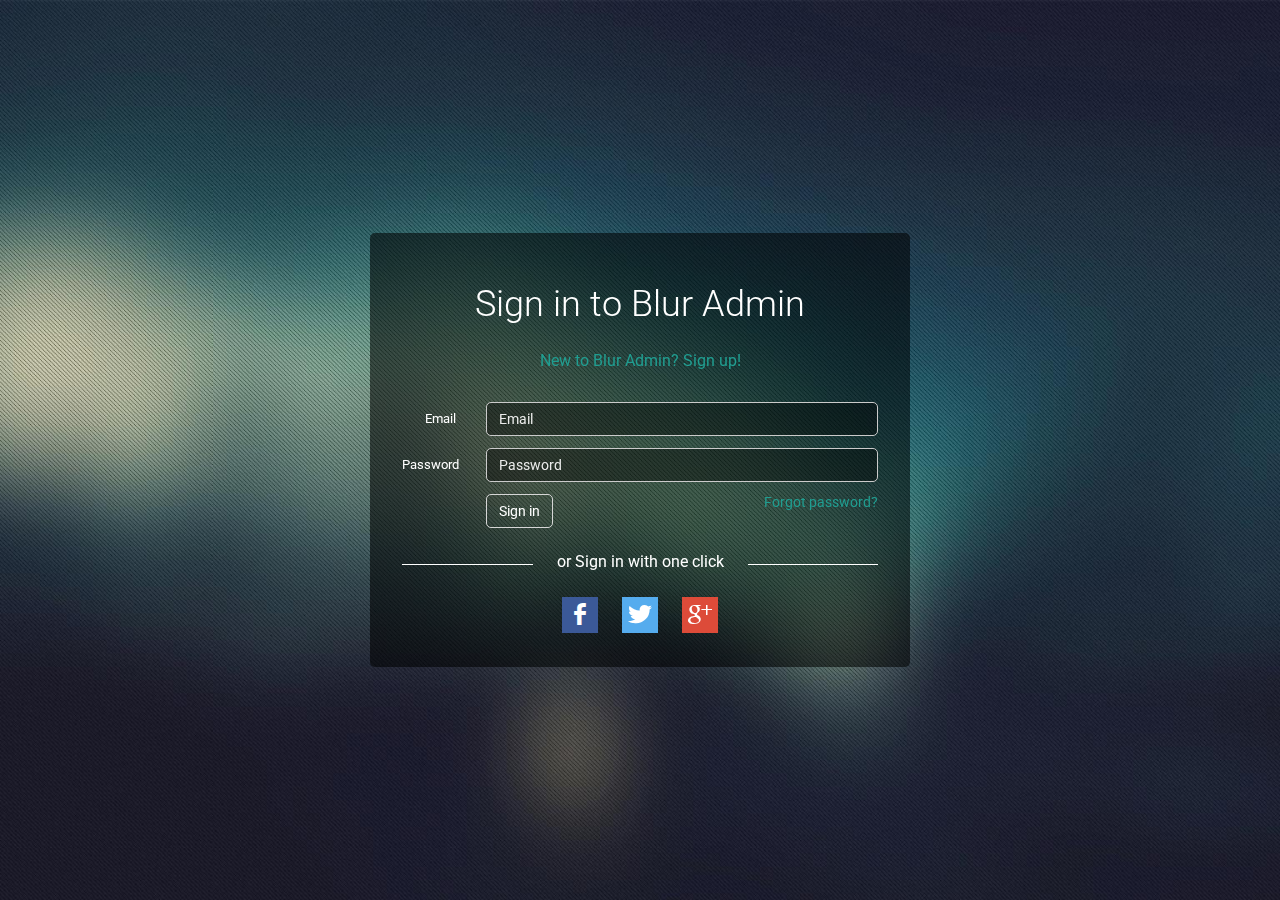
<file: auth.html>
<!DOCTYPE html>
<html lang="en">
<head>
  <meta charset="utf-8">
  <meta http-equiv="X-UA-Compatible" content="IE=edge">
  <meta name="viewport" content="width=device-width, initial-scale=1">
  <title>Blur Admin</title>

  <link href='https://fonts.googleapis.com/css?family=Roboto:400,100,100italic,300,300italic,400italic,500,500italic,700,700italic,900italic,900&subset=latin,greek,greek-ext,vietnamese,cyrillic-ext,latin-ext,cyrillic' rel='stylesheet' type='text/css'>

  <link rel="icon" type="image/png" sizes="16x16" href="assets/img/favicon-16x16.png">
  <link rel="icon" type="image/png" sizes="32x32" href="assets/img/favicon-32x32.png">
  <link rel="icon" type="image/png" sizes="96x96" href="assets/img/favicon-96x96.png">

  <link rel="stylesheet" href="styles/vendor-7b17f5647e.css">

  <link rel="stylesheet" href="styles/auth-dab2bcad40.css">
</head>
<body>
<main class="auth-main">
  <div class="auth-block">
    <h1>Sign in to Blur Admin</h1>
    <a href="reg.html" class="auth-link">New to Blur Admin? Sign up!</a>

    <form class="form-horizontal">
      <div class="form-group">
        <label for="inputEmail3" class="col-sm-2 control-label">Email</label>

        <div class="col-sm-10">
          <input type="email" class="form-control" id="inputEmail3" placeholder="Email">
        </div>
      </div>
      <div class="form-group">
        <label for="inputPassword3" class="col-sm-2 control-label">Password</label>

        <div class="col-sm-10">
          <input type="password" class="form-control" id="inputPassword3" placeholder="Password">
        </div>
      </div>
      <div class="form-group">
        <div class="col-sm-offset-2 col-sm-10">
          <button type="submit" class="btn btn-default btn-auth">Sign in</button>
          <a href class="forgot-pass">Forgot password?</a>
        </div>
      </div>
    </form>

    <div class="auth-sep"><span><span>or Sign in with one click</span></span></div>

    <div class="al-share-auth">
      <ul class="al-share clearfix">
        <li><i class="socicon socicon-facebook" title="Share on Facebook"></i></li>
        <li><i class="socicon socicon-twitter" title="Share on Twitter"></i></li>
        <li><i class="socicon socicon-google" title="Share on Google Plus"></i></li>
      </ul>
    </div>
  </div>
</main>
</body>
</html>
</file>
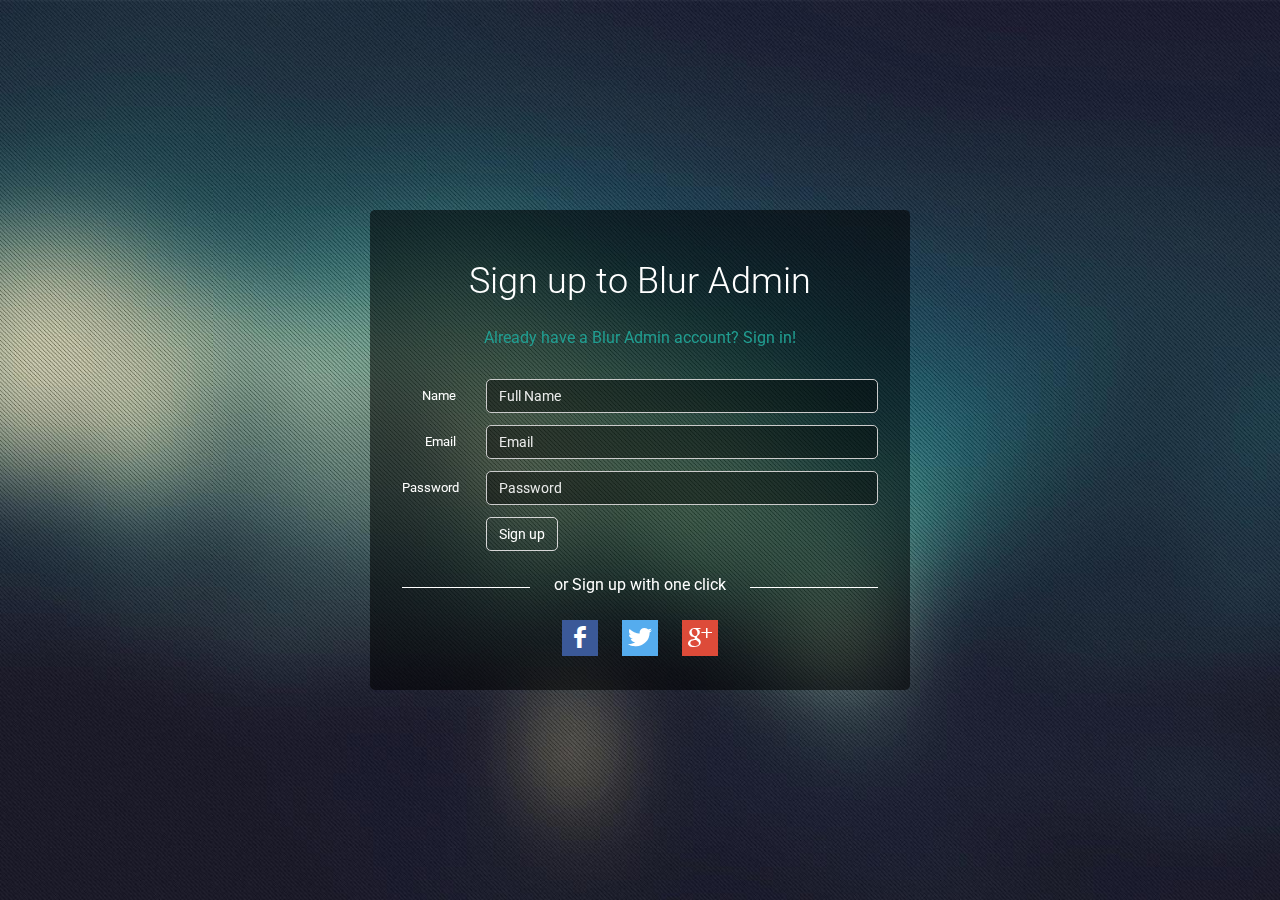
<file: reg.html>
<!DOCTYPE html>
<html lang="en">
<head>
  <meta charset="utf-8">
  <meta http-equiv="X-UA-Compatible" content="IE=edge">
  <meta name="viewport" content="width=device-width, initial-scale=1">
  <title>Blur Admin</title>

  <link href='https://fonts.googleapis.com/css?family=Roboto:400,100,100italic,300,300italic,400italic,500,500italic,700,700italic,900italic,900&subset=latin,greek,greek-ext,vietnamese,cyrillic-ext,latin-ext,cyrillic' rel='stylesheet' type='text/css'>

  <link rel="icon" type="image/png" sizes="16x16" href="assets/img/favicon-16x16.png">
  <link rel="icon" type="image/png" sizes="32x32" href="assets/img/favicon-32x32.png">
  <link rel="icon" type="image/png" sizes="96x96" href="assets/img/favicon-96x96.png">

  <link rel="stylesheet" href="styles/vendor-7b17f5647e.css">

  <link rel="stylesheet" href="styles/auth-dab2bcad40.css">
</head>
<body>
<main class="auth-main">
  <div class="auth-block">
    <h1>Sign up to Blur Admin</h1>
    <a href="auth.html" class="auth-link">Already have a Blur Admin account? Sign in!</a>

    <form class="form-horizontal">
      <div class="form-group">
        <label for="inputName3" class="col-sm-2 control-label">Name</label>

        <div class="col-sm-10">
          <input type="text" class="form-control" id="inputName3" placeholder="Full Name">
        </div>
      </div>
      <div class="form-group">
        <label for="inputEmail3" class="col-sm-2 control-label">Email</label>

        <div class="col-sm-10">
          <input type="email" class="form-control" id="inputEmail3" placeholder="Email">
        </div>
      </div>
      <div class="form-group">
        <label for="inputPassword3" class="col-sm-2 control-label">Password</label>

        <div class="col-sm-10">
          <input type="password" class="form-control" id="inputPassword3" placeholder="Password">
        </div>
      </div>
      <div class="form-group">
        <div class="col-sm-offset-2 col-sm-10">
          <button type="submit" class="btn btn-default btn-auth">Sign up</button>
        </div>
      </div>
    </form>

    <div class="auth-sep"><span><span>or Sign up with one click</span></span></div>

    <div class="al-share-auth">
      <ul class="al-share clearfix">
        <li><i class="socicon socicon-facebook" title="Share on Facebook"></i></li>
        <li><i class="socicon socicon-twitter" title="Share on Twitter"></i></li>
        <li><i class="socicon socicon-google" title="Share on Google Plus"></i></li>
      </ul>
    </div>
  </div>
</main>
</body>
</html>
</file>
<file: styles/auth-dab2bcad40.css>
.socicon,html{position:relative}.al-share li i:hover,.btn:hover{transform:scale(1.2)}@font-face{font-family:socicon;src:url(../assets/fonts/socicon.eot);src:url(../assets/fonts/socicon.eot?#iefix) format("embedded-opentype"),url(../assets/fonts/socicon.woff) format("woff"),url(../assets/fonts/socicon.woff2) format("woff2"),url(../assets/fonts/socicon.ttf) format("truetype"),url(../assets/fonts/socicon.svg#sociconregular) format("svg");font-weight:400;font-style:normal;text-transform:initial}.socicon{font-family:socicon!important;top:1px;display:inline-block;font-style:normal;font-weight:400;line-height:1;-webkit-font-smoothing:antialiased}.socicon:empty{width:1em}.socicon-twitter{background-color:#55acee}.socicon-twitter:before{content:"a"}.socicon-facebook{background-color:#3b5998}.socicon-facebook:before{content:"b"}.socicon-google{background-color:#dd4b39}.socicon-google:before{content:"c"}.socicon-linkedin{background-color:#0177B5}.socicon-linkedin:before{content:"j"}.socicon-github{background-color:#6b6b6b}.socicon-github:before{content:"Q"}.socicon-stackoverflow{background-color:#2F96E8}.socicon-stackoverflow:before{content:"("}.socicon-dribble{background-color:#F26798}.socicon-dribble:before{content:"D"}.socicon-behace{background-color:#0093FA}.socicon-behace:before{content:"H"}::-webkit-scrollbar{width:.5em;height:.5em}body.blur-theme::before,body.mobile.blur-theme .body-bg::before{content:'';height:100%;top:0;left:0;z-index:-1;width:100%;will-change:transform}::-webkit-scrollbar-thumb{background:#d9d9d9;cursor:pointer}::-webkit-scrollbar-track{background:rgba(0,0,0,0)}body{scrollbar-face-color:#d9d9d9;scrollbar-track-color:transparent;font:14px/16px Roboto,sans-serif;color:#666;background-color:#F0F3F4}body,html{min-height:100%;min-width:320px}body.blur-theme::before{position:fixed;background:url(../assets/img/blur-bg.jpg) center center no-repeat;background-size:cover}body.mobile{background:0 0}body.mobile .body-bg{display:block;position:fixed;top:0;left:0;bottom:0;right:0;background-attachment:inherit;background-color:#F0F3F4}body.mobile.blur-theme .body-bg::before{position:fixed;background:url(../assets/img/blur-bg.jpg) center center no-repeat;background-size:cover}@media screen and (-ms-high-contrast:active),(-ms-high-contrast:none){body,html{height:100%}html{overflow:hidden}body{overflow:auto}}a{transition:color .5s ease;outline:0!important}.body-bg{display:none}.al-header{display:block;height:49px;margin:0;background-repeat:repeat-x;position:relative;z-index:905;color:#444}.al-main{margin-left:180px;padding:66px 0 34px;min-height:500px}.al-footer{height:34px;padding:0 18px 0 180px;width:100%;position:absolute;display:block;bottom:0;font-size:13px;color:#666;transition:padding-left .5s ease}.al-share li i,.btn{transition:all .1s ease}.al-footer-main{float:left;margin-left:15px}.al-copy{float:left}.al-footer-right{float:right;margin-right:12px}.al-share,.al-share li{list-style:none;float:left}.al-footer-right i{margin:0 4px;color:#e85656;font-size:12px}.al-footer-right a{margin-left:4px;color:#666}.al-footer-right a:hover{color:#e85656}.al-share{margin:-6px 0 0 12px;padding:0}.al-share li{margin-left:16px}.al-share li i{cursor:pointer;color:#fff;padding:6px;box-sizing:content-box;font-size:16px}.al-share li i.fa-facebook-square{color:#3b5998}.al-share li i.fa-twitter-square{color:#55acee}.al-share li i.fa-google-plus-square{color:#dd4b39}.al-content{padding:8px 32px 8px 40px}@media screen and (max-width:500px){.al-content{padding:8px 20px}}.vis-hidden{visibility:hidden;position:absolute;top:-9999px;left:-9999px}.icon-down,.icon-up{width:5px;height:13px;display:block}.icon-up{background:url(../assets/img/arrow-green-up.svg) no-repeat}.icon-down{background:url(../assets/img/arrow-red-down.svg) no-repeat}.disable-text-selection{-webkit-touch-callout:none;-webkit-user-select:none;-moz-user-select:none;-ms-user-select:none;user-select:none}.align-right{text-align:right}.amcharts-chart-div>a{font-size:6px!important}.content-panel{padding-left:22px;padding-top:26px}@media (max-width:590px){.al-footer-right{float:none;margin-bottom:19px;margin-right:0}.al-footer{height:76px;text-align:center}.al-main{padding-bottom:76px}.al-footer-main{float:none;display:inline-block}}.full-invisible,.full-invisible *{visibility:hidden!important}.irs-grid-text{color:#666}.btn.active.focus,.btn.active:focus,.btn.focus,.btn:active.focus,.btn:active:focus,.btn:focus{outline:0}.btn{border-radius:5px}button.progress-button.btn.btn-danger,button.progress-button.btn.btn-default,button.progress-button.btn.btn-info,button.progress-button.btn.btn-primary,button.progress-button.btn.btn-success,button.progress-button.btn.btn-warning{border-radius:0}.btn-group :hover,.btn-toolbar :hover,button.btn.btn-danger.disabled.active:hover,button.btn.btn-danger.disabled.focus:hover,button.btn.btn-danger.disabled:active:hover,button.btn.btn-danger.disabled:focus:hover,button.btn.btn-danger.disabled:hover,button.btn.btn-danger.disabled:hover:hover,button.btn.btn-danger[disabled].active:hover,button.btn.btn-danger[disabled].focus:hover,button.btn.btn-danger[disabled]:active:hover,button.btn.btn-danger[disabled]:focus:hover,button.btn.btn-danger[disabled]:hover,button.btn.btn-danger[disabled]:hover:hover,button.btn.btn-default.disabled.active:hover,button.btn.btn-default.disabled.focus:hover,button.btn.btn-default.disabled:active:hover,button.btn.btn-default.disabled:focus:hover,button.btn.btn-default.disabled:hover,button.btn.btn-default.disabled:hover:hover,button.btn.btn-default[disabled].active:hover,button.btn.btn-default[disabled].focus:hover,button.btn.btn-default[disabled]:active:hover,button.btn.btn-default[disabled]:focus:hover,button.btn.btn-default[disabled]:hover,button.btn.btn-default[disabled]:hover:hover,button.btn.btn-info.disabled.active:hover,button.btn.btn-info.disabled.focus:hover,button.btn.btn-info.disabled:active:hover,button.btn.btn-info.disabled:focus:hover,button.btn.btn-info.disabled:hover,button.btn.btn-info.disabled:hover:hover,button.btn.btn-info[disabled].active:hover,button.btn.btn-info[disabled].focus:hover,button.btn.btn-info[disabled]:active:hover,button.btn.btn-info[disabled]:focus:hover,button.btn.btn-info[disabled]:hover,button.btn.btn-info[disabled]:hover:hover,button.btn.btn-inverse.disabled.active:hover,button.btn.btn-inverse.disabled.focus:hover,button.btn.btn-inverse.disabled:active:hover,button.btn.btn-inverse.disabled:focus:hover,button.btn.btn-inverse.disabled:hover,button.btn.btn-inverse.disabled:hover:hover,button.btn.btn-inverse[disabled].active:hover,button.btn.btn-inverse[disabled].focus:hover,button.btn.btn-inverse[disabled]:active:hover,button.btn.btn-inverse[disabled]:focus:hover,button.btn.btn-inverse[disabled]:hover,button.btn.btn-inverse[disabled]:hover:hover,button.btn.btn-primary.disabled.active:hover,button.btn.btn-primary.disabled.focus:hover,button.btn.btn-primary.disabled:active:hover,button.btn.btn-primary.disabled:focus:hover,button.btn.btn-primary.disabled:hover,button.btn.btn-primary.disabled:hover:hover,button.btn.btn-primary[disabled].active:hover,button.btn.btn-primary[disabled].focus:hover,button.btn.btn-primary[disabled]:active:hover,button.btn.btn-primary[disabled]:focus:hover,button.btn.btn-primary[disabled]:hover,button.btn.btn-primary[disabled]:hover:hover,button.btn.btn-success.disabled.active:hover,button.btn.btn-success.disabled.focus:hover,button.btn.btn-success.disabled:active:hover,button.btn.btn-success.disabled:focus:hover,button.btn.btn-success.disabled:hover,button.btn.btn-success.disabled:hover:hover,button.btn.btn-success[disabled].active:hover,button.btn.btn-success[disabled].focus:hover,button.btn.btn-success[disabled]:active:hover,button.btn.btn-success[disabled]:focus:hover,button.btn.btn-success[disabled]:hover,button.btn.btn-success[disabled]:hover:hover,button.btn.btn-warning.disabled.active:hover,button.btn.btn-warning.disabled.focus:hover,button.btn.btn-warning.disabled:active:hover,button.btn.btn-warning.disabled:focus:hover,button.btn.btn-warning.disabled:hover,button.btn.btn-warning.disabled:hover:hover,button.btn.btn-warning[disabled].active:hover,button.btn.btn-warning[disabled].focus:hover,button.btn.btn-warning[disabled]:active:hover,button.btn.btn-warning[disabled]:focus:hover,button.btn.btn-warning[disabled]:hover,button.btn.btn-warning[disabled]:hover:hover,button.progress-button:hover,fieldset[disabled] button.btn.btn-danger.active:hover,fieldset[disabled] button.btn.btn-danger.focus:hover,fieldset[disabled] button.btn.btn-danger:active:hover,fieldset[disabled] button.btn.btn-danger:focus:hover,fieldset[disabled] button.btn.btn-danger:hover,fieldset[disabled] button.btn.btn-danger:hover:hover,fieldset[disabled] button.btn.btn-default.active:hover,fieldset[disabled] button.btn.btn-default.focus:hover,fieldset[disabled] button.btn.btn-default:active:hover,fieldset[disabled] button.btn.btn-default:focus:hover,fieldset[disabled] button.btn.btn-default:hover,fieldset[disabled] button.btn.btn-default:hover:hover,fieldset[disabled] button.btn.btn-info.active:hover,fieldset[disabled] button.btn.btn-info.focus:hover,fieldset[disabled] button.btn.btn-info:active:hover,fieldset[disabled] button.btn.btn-info:focus:hover,fieldset[disabled] button.btn.btn-info:hover,fieldset[disabled] button.btn.btn-info:hover:hover,fieldset[disabled] button.btn.btn-inverse.active:hover,fieldset[disabled] button.btn.btn-inverse.focus:hover,fieldset[disabled] button.btn.btn-inverse:active:hover,fieldset[disabled] button.btn.btn-inverse:focus:hover,fieldset[disabled] button.btn.btn-inverse:hover,fieldset[disabled] button.btn.btn-inverse:hover:hover,fieldset[disabled] button.btn.btn-primary.active:hover,fieldset[disabled] button.btn.btn-primary.focus:hover,fieldset[disabled] button.btn.btn-primary:active:hover,fieldset[disabled] button.btn.btn-primary:focus:hover,fieldset[disabled] button.btn.btn-primary:hover,fieldset[disabled] button.btn.btn-primary:hover:hover,fieldset[disabled] button.btn.btn-success.active:hover,fieldset[disabled] button.btn.btn-success.focus:hover,fieldset[disabled] button.btn.btn-success:active:hover,fieldset[disabled] button.btn.btn-success:focus:hover,fieldset[disabled] button.btn.btn-success:hover,fieldset[disabled] button.btn.btn-success:hover:hover,fieldset[disabled] button.btn.btn-warning.active:hover,fieldset[disabled] button.btn.btn-warning.focus:hover,fieldset[disabled] button.btn.btn-warning:active:hover,fieldset[disabled] button.btn.btn-warning:focus:hover,fieldset[disabled] button.btn.btn-warning:hover,fieldset[disabled] button.btn.btn-warning:hover:hover{transform:none}.open>.btn.dropdown-toggle.btn.btn-primary{background:#1b867b;border-color:#1b867b}.open>.btn.dropdown-toggle.btn-success{background:#7a9d00;border-color:#7a9d00}.open>.btn.dropdown-toggle.btn-info{background:#2692b2;border-color:#2692b2}.open>.btn.dropdown-toggle.btn-warning{background:#be9c18;border-color:#be9c18}.open>.btn.dropdown-toggle.btn-danger{background:#c54949;border-color:#c54949}button.btn.btn-primary{background:#209e91;border-color:#209e91}button.btn.btn-primary.disabled,button.btn.btn-primary.disabled.active,button.btn.btn-primary.disabled.focus,button.btn.btn-primary.disabled:active,button.btn.btn-primary.disabled:focus,button.btn.btn-primary.disabled:hover,button.btn.btn-primary[disabled],button.btn.btn-primary[disabled].active,button.btn.btn-primary[disabled].focus,button.btn.btn-primary[disabled]:active,button.btn.btn-primary[disabled]:focus,button.btn.btn-primary[disabled]:hover,fieldset[disabled] button.btn.btn-primary,fieldset[disabled] button.btn.btn-primary.active,fieldset[disabled] button.btn.btn-primary.focus,fieldset[disabled] button.btn.btn-primary:active,fieldset[disabled] button.btn.btn-primary:focus,fieldset[disabled] button.btn.btn-primary:hover{background:#209e91;border-color:#2caa9d}button.btn.btn-primary.active,button.btn.btn-primary.focus,button.btn.btn-primary:active,button.btn.btn-primary:focus,button.btn.btn-primary:hover{background:#209e91;border-color:#088679}button.btn.btn-primary:active,button.btn.btn-primary:target{background-color:#1b867b}button.btn.btn-default{border-width:1px;color:#666;background:0 0;border-color:#d6d6d6}button.btn.btn-default.disabled,button.btn.btn-default.disabled.active,button.btn.btn-default.disabled.focus,button.btn.btn-default.disabled:active,button.btn.btn-default.disabled:focus,button.btn.btn-default.disabled:hover,button.btn.btn-default[disabled],button.btn.btn-default[disabled].active,button.btn.btn-default[disabled].focus,button.btn.btn-default[disabled]:active,button.btn.btn-default[disabled]:focus,button.btn.btn-default[disabled]:hover,fieldset[disabled] button.btn.btn-default,fieldset[disabled] button.btn.btn-default.active,fieldset[disabled] button.btn.btn-default.focus,fieldset[disabled] button.btn.btn-default:active,fieldset[disabled] button.btn.btn-default:focus,fieldset[disabled] button.btn.btn-default:hover{background:0 0;border-color:#e2e2e2}button.btn.btn-default.active,button.btn.btn-default.focus,button.btn.btn-default:active,button.btn.btn-default:focus,button.btn.btn-default:hover{background:0 0;border-color:#bebebe}button.btn.btn-default:active,button.btn.btn-default:target{background-color:rgba(0,0,0,.2);color:#666}button.btn.btn-success{background:#90b900;border-color:#90b900}button.btn.btn-success.disabled,button.btn.btn-success.disabled.active,button.btn.btn-success.disabled.focus,button.btn.btn-success.disabled:active,button.btn.btn-success.disabled:focus,button.btn.btn-success.disabled:hover,button.btn.btn-success[disabled],button.btn.btn-success[disabled].active,button.btn.btn-success[disabled].focus,button.btn.btn-success[disabled]:active,button.btn.btn-success[disabled]:focus,button.btn.btn-success[disabled]:hover,fieldset[disabled] button.btn.btn-success,fieldset[disabled] button.btn.btn-success.active,fieldset[disabled] button.btn.btn-success.focus,fieldset[disabled] button.btn.btn-success:active,fieldset[disabled] button.btn.btn-success:focus,fieldset[disabled] button.btn.btn-success:hover{background:#90b900;border-color:#9cc50c}button.btn.btn-success.active,button.btn.btn-success.focus,button.btn.btn-success:active,button.btn.btn-success:focus,button.btn.btn-success:hover{background:#90b900;border-color:#78a100}button.btn.btn-success:active,button.btn.btn-success:target{background-color:#7a9d00}button.btn.btn-info{background:#2dacd1;border-color:#2dacd1}button.btn.btn-info.disabled,button.btn.btn-info.disabled.active,button.btn.btn-info.disabled.focus,button.btn.btn-info.disabled:active,button.btn.btn-info.disabled:focus,button.btn.btn-info.disabled:hover,button.btn.btn-info[disabled],button.btn.btn-info[disabled].active,button.btn.btn-info[disabled].focus,button.btn.btn-info[disabled]:active,button.btn.btn-info[disabled]:focus,button.btn.btn-info[disabled]:hover,fieldset[disabled] button.btn.btn-info,fieldset[disabled] button.btn.btn-info.active,fieldset[disabled] button.btn.btn-info.focus,fieldset[disabled] button.btn.btn-info:active,fieldset[disabled] button.btn.btn-info:focus,fieldset[disabled] button.btn.btn-info:hover{background:#2dacd1;border-color:#39b8dd}button.btn.btn-info.active,button.btn.btn-info.focus,button.btn.btn-info:active,button.btn.btn-info:focus,button.btn.btn-info:hover{background:#2dacd1;border-color:#1594b9}button.btn.btn-info:active,button.btn.btn-info:target{background-color:#2692b2}button.btn.btn-warning{background:#dfb81c;border-color:#dfb81c}button.btn.btn-warning.disabled,button.btn.btn-warning.disabled.active,button.btn.btn-warning.disabled.focus,button.btn.btn-warning.disabled:active,button.btn.btn-warning.disabled:focus,button.btn.btn-warning.disabled:hover,button.btn.btn-warning[disabled],button.btn.btn-warning[disabled].active,button.btn.btn-warning[disabled].focus,button.btn.btn-warning[disabled]:active,button.btn.btn-warning[disabled]:focus,button.btn.btn-warning[disabled]:hover,fieldset[disabled] button.btn.btn-warning,fieldset[disabled] button.btn.btn-warning.active,fieldset[disabled] button.btn.btn-warning.focus,fieldset[disabled] button.btn.btn-warning:active,fieldset[disabled] button.btn.btn-warning:focus,fieldset[disabled] button.btn.btn-warning:hover{background:#dfb81c;border-color:#ebc428}button.btn.btn-warning.active,button.btn.btn-warning.focus,button.btn.btn-warning:active,button.btn.btn-warning:focus,button.btn.btn-warning:hover{background:#dfb81c;border-color:#c7a004}button.btn.btn-warning:active,button.btn.btn-warning:target{background-color:#be9c18}button.btn.btn-danger{background:#e85656;border-color:#e85656}button.btn.btn-danger.disabled,button.btn.btn-danger.disabled.active,button.btn.btn-danger.disabled.focus,button.btn.btn-danger.disabled:active,button.btn.btn-danger.disabled:focus,button.btn.btn-danger.disabled:hover,button.btn.btn-danger[disabled],button.btn.btn-danger[disabled].active,button.btn.btn-danger[disabled].focus,button.btn.btn-danger[disabled]:active,button.btn.btn-danger[disabled]:focus,button.btn.btn-danger[disabled]:hover,fieldset[disabled] button.btn.btn-danger,fieldset[disabled] button.btn.btn-danger.active,fieldset[disabled] button.btn.btn-danger.focus,fieldset[disabled] button.btn.btn-danger:active,fieldset[disabled] button.btn.btn-danger:focus,fieldset[disabled] button.btn.btn-danger:hover{background:#e85656;border-color:#f46262}button.btn.btn-danger.active,button.btn.btn-danger.focus,button.btn.btn-danger:active,button.btn.btn-danger:focus,button.btn.btn-danger:hover{background:#e85656;border-color:#d03e3e}button.btn.btn-danger:active,button.btn.btn-danger:target{background-color:#c54949}button.btn.btn-inverse{background:#949494;border-color:#949494;color:#fff}button.btn.btn-inverse.disabled,button.btn.btn-inverse.disabled.active,button.btn.btn-inverse.disabled.focus,button.btn.btn-inverse.disabled:active,button.btn.btn-inverse.disabled:focus,button.btn.btn-inverse.disabled:hover,button.btn.btn-inverse[disabled],button.btn.btn-inverse[disabled].active,button.btn.btn-inverse[disabled].focus,button.btn.btn-inverse[disabled]:active,button.btn.btn-inverse[disabled]:focus,button.btn.btn-inverse[disabled]:hover,fieldset[disabled] button.btn.btn-inverse,fieldset[disabled] button.btn.btn-inverse.active,fieldset[disabled] button.btn.btn-inverse.focus,fieldset[disabled] button.btn.btn-inverse:active,fieldset[disabled] button.btn.btn-inverse:focus,fieldset[disabled] button.btn.btn-inverse:hover{background:#949494;border-color:#a0a0a0}button.btn.btn-inverse.active,button.btn.btn-inverse.focus,button.btn.btn-inverse:active,button.btn.btn-inverse:focus,button.btn.btn-inverse:hover{background:#949494;border-color:#7c7c7c}button.btn.btn-inverse:active,button.btn.btn-inverse:hover,button.btn.btn-inverse:target{background-color:#949494;color:#fff}.btn-with-icon i{margin-right:10px}.btn-group button.btn.btn-primary{border-color:#149285}.btn-group button.btn.btn-primary:hover{border-color:#088679}.btn-group button.btn.btn-danger{border-color:#dc4a4a}.btn-group button.btn.btn-danger:hover{border-color:#d03e3e}.btn-group button.btn.btn-info{border-color:#21a0c5}.btn-group button.btn.btn-info:hover{border-color:#1594b9}.btn-group button.btn.btn-success{border-color:#84ad00}.btn-group button.btn.btn-success:hover{border-color:#78a100}.btn-group button.btn.btn-warning{border-color:#d3ac10}.btn-group button.btn.btn-warning:hover{border-color:#c7a004}.btn-group .dropdown-menu{margin-top:0}.btn-toolbar{display:inline-block}.btn .caret{margin-left:2px}button.progress-button .progress{margin-bottom:0;border-radius:0}button.progress-button.progress-button-style-shrink.btn.disabled.progress-button-dir-horizontal:hover{transform:scaleY(.3)}button.progress-button.progress-button-style-shrink.btn.disabled.progress-button-dir-vertical:hover{transform:scaleX(.1)}button.progress-button.btn.btn-primary .content:after,button.progress-button.btn.btn-primary .content:before{color:#000}button.progress-button.btn.btn-primary.progress-button-style-move-up .content,button.progress-button.btn.btn-primary.progress-button-style-slide-down .content{background-color:#17746a}button.progress-button.btn.btn-primary.progress-button-style-lateral-lines .progress-inner{border-color:#17746a;background:0 0}button.progress-button.btn.btn-primary .progress{background-color:#17746a;box-shadow:0 1px 0 #17746a}button.progress-button.btn.btn-primary .progress-inner{background-color:#0f4943}button.progress-button.btn.btn-primary.progress-button-perspective{background:0 0}button.progress-button.btn.btn-primary.progress-button-perspective .content{background-color:#209e91}button.progress-button.btn.btn-default .content:after,button.progress-button.btn.btn-default .content:before{color:#999}button.progress-button.btn.btn-default.progress-button-style-move-up .content,button.progress-button.btn.btn-default.progress-button-style-slide-down .content{background-color:#e6e6e6}button.progress-button.btn.btn-default.progress-button-style-lateral-lines .progress-inner{border-color:#e6e6e6;background:0 0}button.progress-button.btn.btn-default .progress{background-color:#e6e6e6;box-shadow:0 1px 0 #e6e6e6}button.progress-button.btn.btn-default .progress-inner{background-color:#ccc}button.progress-button.btn.btn-default.progress-button-perspective{background:0 0}button.progress-button.btn.btn-default.progress-button-perspective .content{background-color:#fff}button.progress-button.btn.btn-success .content:after,button.progress-button.btn.btn-success .content:before{color:#000}button.progress-button.btn.btn-success.progress-button-style-move-up .content,button.progress-button.btn.btn-success.progress-button-style-slide-down .content{background-color:#688600}button.progress-button.btn.btn-success.progress-button-style-lateral-lines .progress-inner{border-color:#688600;background:0 0}button.progress-button.btn.btn-success .progress{background-color:#688600;box-shadow:0 1px 0 #688600}button.progress-button.btn.btn-success .progress-inner{background-color:#415300}button.progress-button.btn.btn-success.progress-button-perspective{background:0 0}button.progress-button.btn.btn-success.progress-button-perspective .content{background-color:#90b900}button.progress-button.btn.btn-info .content:after,button.progress-button.btn.btn-info .content:before{color:#092229}button.progress-button.btn.btn-info.progress-button-style-move-up .content,button.progress-button.btn.btn-info.progress-button-style-slide-down .content{background-color:#2489a7}button.progress-button.btn.btn-info.progress-button-style-lateral-lines .progress-inner{border-color:#2489a7;background:0 0}button.progress-button.btn.btn-info .progress{background-color:#2489a7;box-shadow:0 1px 0 #2489a7}button.progress-button.btn.btn-info .progress-inner{background-color:#1b677d}button.progress-button.btn.btn-info.progress-button-perspective{background:0 0}button.progress-button.btn.btn-info.progress-button-perspective .content{background-color:#2dacd1}button.progress-button.btn.btn-warning .content:after,button.progress-button.btn.btn-warning .content:before{color:#2a2205}button.progress-button.btn.btn-warning.progress-button-style-move-up .content,button.progress-button.btn.btn-warning.progress-button-style-slide-down .content{background-color:#b29316}button.progress-button.btn.btn-warning.progress-button-style-lateral-lines .progress-inner{border-color:#b29316;background:0 0}button.progress-button.btn.btn-warning .progress{background-color:#b29316;box-shadow:0 1px 0 #b29316}button.progress-button.btn.btn-warning .progress-inner{background-color:#846d11}button.progress-button.btn.btn-warning.progress-button-perspective{background:0 0}button.progress-button.btn.btn-warning.progress-button-perspective .content{background-color:#dfb81c}button.progress-button.btn.btn-danger .content:after,button.progress-button.btn.btn-danger .content:before{color:#640e0e}button.progress-button.btn.btn-danger.progress-button-style-move-up .content,button.progress-button.btn.btn-danger.progress-button-style-slide-down .content{background-color:#e22929}button.progress-button.btn.btn-danger.progress-button-style-lateral-lines .progress-inner{border-color:#e22929;background:0 0}button.progress-button.btn.btn-danger .progress{background-color:#e22929;box-shadow:0 1px 0 #e22929}button.progress-button.btn.btn-danger .progress-inner{background-color:#be1a1a}button.progress-button.btn.btn-danger.progress-button-perspective{background:0 0}button.progress-button.btn.btn-danger.progress-button-perspective .content{background-color:#e85656}.btn-raised{box-shadow:0 2px 5px 0 rgba(0,0,0,.35)}.btn-mm{padding:5px 11px;font-size:13px}.btn-xm{padding:8px 14px;font-size:16px}.dropdown button.btn.btn-default.dropdown-toggle{color:#666;border:1px solid #d6d6d6;background-color:transparent}.dropdown button.btn.btn-default.dropdown-toggle:active,.dropdown button.btn.btn-default.dropdown-toggle:focus{background-color:#fff}.bootstrap-select .dropdown-toggle:focus{outline:0!important}.bootstrap-switch .bootstrap-switch-container:focus,.bootstrap-switch:focus{outline:0}.bootstrap-select button.btn-default:focus{color:#fff}.bootstrap-select .btn{transition:none}.label{border-radius:0}.label-primary{background:#209e91}.label-info{background:#63bbb2}.label-success{background:#90b900}.label-warning{background:#dfb81c}.label-danger{background:#e85656}.form-horizontal label{line-height:34px;margin-bottom:0;padding-top:0!important}.form-group label{margin-bottom:5px;color:#666;font-weight:400;font-size:13px}.form-control{border:1px solid #cbcbcb;background-color:#fff;box-shadow:none}.form-control::-webkit-input-placeholder{color:#666;opacity:.7}.form-control:-moz-placeholder{color:#666;opacity:.7}.form-control::-moz-placeholder{color:#666;opacity:.7}.form-control:-ms-input-placeholder{color:#666;opacity:.7}.form-control:focus{box-shadow:none;border-color:#4db1a7;background:#fff}select.form-control{padding-left:8px}textarea.form-control{height:96px}.form-inline .form-group input{width:100%}.form-inline .form-group label{margin-right:12px}.form-inline button[type=submit]{margin-left:12px}.form-inline label.custom-checkbox>span,.form-inline label.custom-radio>span{display:block;margin-top:-13px;margin-right:10px}.switcher-container{margin-right:10px;font-weight:400}.switcher-container input{display:none}.switcher-container .switcher{position:relative;display:inline-block;width:84px;overflow:hidden;border-radius:6px;box-sizing:border-box;-webkit-transform:translateZ(0)}.switcher-container .switcher.primary{border:1px solid #209e91}.switcher-container .switcher.primary .handle.handle-on{background-color:#209e91}.switcher-container .switcher.success{border:1px solid #90b900}.switcher-container .switcher.success .handle.handle-on{background-color:#90b900}.switcher-container .switcher.warning{border:1px solid #dfb81c}.switcher-container .switcher.warning .handle.handle-on{background-color:#dfb81c}.switcher-container .switcher.danger{border:1px solid #e85656}.switcher-container .switcher.danger .handle.handle-on{background-color:#e85656}.switcher-container .switcher.info{border:1px solid #63bbb2}.switcher-container .switcher.info .handle.handle-on{background-color:#63bbb2}.switcher-container .switcher input{display:none}.switcher-container .switcher .handle-container{position:relative;width:126px;cursor:pointer;transform:translate3d(-42px,0,0);transition:transform .2s linear}.switcher-container .switcher .handle-container .handle{width:42px;float:left;line-height:28px;height:28px;font-size:12px;text-align:center;color:#fff}.switcher-container .switcher .handle-container .handle.handle-off{background:#d6d6d6;color:#000}.switcher-container input:checked+.switcher{border:1px solid #d6d6d6}.switcher-container input:checked+.switcher .handle-container{transform:translate3d(0,0,0)}.switch-container{display:inline-block}.switch-container.primary .bootstrap-switch.bootstrap-switch-on{border-color:#209e91}.switch-container.success .bootstrap-switch.bootstrap-switch-on{border-color:#90b900}.switch-container.warning .bootstrap-switch.bootstrap-switch-on{border-color:#dfb81c}.switch-container.danger .bootstrap-switch.bootstrap-switch-on{border-color:#e85656}.switch-container.info .bootstrap-switch.bootstrap-switch-on{border-color:#63bbb2}.bootstrap-switch{border-radius:5px;border:1px solid #fff;transition:border-color ease-in-out .7s,box-shadow ease-in-out .7s}.bootstrap-switch.bootstrap-switch-focused.bootstrap-switch-off,.bootstrap-switch.bootstrap-switch-off{border-color:#d6d6d6}.bootstrap-switch .bootstrap-switch-container,.bootstrap-switch .bootstrap-switch-handle-off,.bootstrap-switch .bootstrap-switch-handle-on,.input-group>span{border-radius:0}.bootstrap-switch.bootstrap-switch-focused{box-shadow:none}.bootstrap-switch .bootstrap-switch-handle-on.bootstrap-switch-default{background:#fff}.bootstrap-switch .bootstrap-switch-handle-on.bootstrap-switch-success{background:#90b900}.bootstrap-switch .bootstrap-switch-handle-on.bootstrap-switch-primary{background:#209e91}.bootstrap-switch .bootstrap-switch-handle-on.bootstrap-switch-warning{background:#dfb81c}.bootstrap-switch .bootstrap-switch-handle-on.bootstrap-switch-danger{background:#e85656}.bootstrap-switch .bootstrap-switch-handle-on.bootstrap-switch-info{background:#63bbb2}.bootstrap-switch .bootstrap-switch-label{background:0 0}.bootstrap-switch.bootstrap-switch-animate .bootstrap-switch-container{transition:margin-left .2s}.switches{margin-left:-12px;margin-bottom:-12px}.switches .switch-container{float:left;margin-left:12px;margin-bottom:12px}.input-group{width:100%;margin-bottom:15px}label.custom-checkbox,label.custom-radio{padding-right:0;padding-left:0;margin-bottom:0}label.custom-checkbox>input,label.custom-radio>input{height:0;z-index:-100!important;opacity:0;position:absolute}label.custom-checkbox>input:checked+span:before,label.custom-radio>input:checked+span:before{content:"\f00c";font-weight:300}label.custom-checkbox>input:disabled+span,label.custom-radio>input:disabled+span{color:#ddd;cursor:not-allowed}label.custom-checkbox>input:disabled+span:before,label.custom-radio>input:disabled+span:before{border-color:#ddd!important;cursor:not-allowed}label.custom-checkbox>span,label.custom-radio>span{position:relative;display:inline-block;margin:0;line-height:16px;font-weight:300;cursor:pointer;padding-left:22px;width:100%}label.custom-checkbox>span:before,label.custom-radio>span:before{cursor:pointer;font-family:fontAwesome;font-weight:300;font-size:12px;color:#666;content:"\a0";background-color:transparent;border:1px solid #d6d6d6;border-radius:0;display:inline-block;text-align:center;height:16px;line-height:14px;min-width:16px;margin-right:6px;position:relative;top:0;margin-left:-22px;float:left}.auth-main,body,html{height:100%}label.custom-checkbox>span:hover:before,label.custom-radio>span:hover:before{border-color:#4db1a7}.nowrap{white-space:nowrap}.cut-with-dots{overflow:hidden;text-overflow:ellipsis;display:block}label.custom-radio>input:checked+span:before{content:"\f111"}label.custom-radio>span:before{border-radius:16px;font-size:9px}label.custom-input-primary>span:before{color:#209e91}label.custom-input-primary>span:hover:before{border-color:#209e91}label.custom-input-success>span:before{color:#90b900}label.custom-input-success>span:hover:before{border-color:#90b900}label.custom-input-warning>span:before{color:#dfb81c}label.custom-input-warning>span:hover:before{border-color:#dfb81c}label.custom-input-danger>span:before{color:#e85656}label.custom-input-danger>span:hover:before{border-color:#e85656}.form-horizontal .checkbox,.form-horizontal .checkbox-inline,.form-horizontal .radio,.form-horizontal .radio-inline{padding-top:0}.input-demo{line-height:25px}.has-success .control-label{color:#666}.has-success .form-control-feedback,.has-success label.custom-checkbox,.has-success label.custom-checkbox>span:before,.has-success label.custom-radio,.has-success label.custom-radio>span:before{color:#a6c733}.has-success .form-control{border:1px solid #a6c733}.has-success .form-control:focus{box-shadow:none;border-color:#90b900}.has-success label.custom-checkbox>span:hover:before,.has-success label.custom-radio>span:hover:before{border-color:#a6c733}.has-success .input-group-addon{background-color:#a6c733;color:#fff}.has-warning .control-label{color:#666}.has-warning .form-control-feedback,.has-warning label.custom-checkbox,.has-warning label.custom-checkbox>span:before,.has-warning label.custom-radio,.has-warning label.custom-radio>span:before{color:#e5c649}.has-warning .form-control{border:1px solid #e5c649}.has-warning .form-control:focus{box-shadow:none;border-color:#dfb81c}.has-warning label.custom-checkbox>span:hover:before,.has-warning label.custom-radio>span:hover:before{border-color:#e5c649}.has-warning .input-group-addon{background-color:#e5c649;color:#fff}.has-error .control-label{color:#666}.has-error .form-control-feedback,.has-error label.custom-checkbox,.has-error label.custom-checkbox>span:before,.has-error label.custom-radio,.has-error label.custom-radio>span:before{color:#ed7878}.has-error .form-control{border:1px solid #ed7878}.has-error .form-control:focus{box-shadow:none;border-color:#e85656}.has-error label.custom-checkbox>span:hover:before,.has-error label.custom-radio>span:hover:before{border-color:#ed7878}.has-error .input-group-addon{background-color:#ed7878;color:#fff}.has-feedback label~.form-control-feedback{top:21px;font-size:18px}.bootstrap-select .btn-default:focus{color:#666}.bootstrap-select>.dropdown-toggle.btn-danger,.bootstrap-select>.dropdown-toggle.btn-danger:focus,.bootstrap-select>.dropdown-toggle.btn-danger:hover,.bootstrap-select>.dropdown-toggle.btn-info,.bootstrap-select>.dropdown-toggle.btn-info:focus,.bootstrap-select>.dropdown-toggle.btn-info:hover,.bootstrap-select>.dropdown-toggle.btn-inverse,.bootstrap-select>.dropdown-toggle.btn-inverse:focus,.bootstrap-select>.dropdown-toggle.btn-inverse:hover,.bootstrap-select>.dropdown-toggle.btn-primary,.bootstrap-select>.dropdown-toggle.btn-primary:focus,.bootstrap-select>.dropdown-toggle.btn-primary:hover,.bootstrap-select>.dropdown-toggle.btn-success,.bootstrap-select>.dropdown-toggle.btn-success:focus,.bootstrap-select>.dropdown-toggle.btn-success:hover,.bootstrap-select>.dropdown-toggle.btn-warning,.bootstrap-select>.dropdown-toggle.btn-warning:focus,.bootstrap-select>.dropdown-toggle.btn-warning:hover{color:#fff}.form-control[disabled],.form-control[readonly],fieldset[disabled] .form-control{background-color:#fff;color:#ddd;border-color:#e2e2e2}.form-control-rounded{border-radius:16px}.help-block{color:#949494}.help-block.error-block{display:none}.has-error .help-block.error-block.basic-block{display:block}.input-group-addon-danger{background:#e85656;color:#fff;border-color:#e85656}.input-group-addon-warning{background:#dfb81c;color:#fff;border-color:#dfb81c}.input-group-addon-success{background:#90b900;color:#fff;border-color:#90b900}.input-group-addon-primary{background:#209e91;color:#fff;border-color:#209e91}.checkbox-demo-row{margin-bottom:12px}.dropdown-menu{border-radius:5px}.bootstrap-select.btn-group button.btn.btn-default{background:0 0;color:#666}.bootstrap-select.btn-group button.btn.btn-default:hover{background:#fff;box-shadow:none;outline:0!important}.bootstrap-select.btn-group button.btn.btn-default:active{background:#fff;box-shadow:none}.bootstrap-select.btn-group.open>.btn.btn-default.dropdown-toggle{background:#fff;box-shadow:none;border-color:#d6d6d6}.bootstrap-select.btn-group.open>.btn{border-radius:5px 5px 0 0}.bootstrap-select.btn-group.open .dropdown-menu.open{border:1px solid #dcdcdc;border-top:none;border-radius:0 0 5px 5px}.bootstrap-select.btn-group.with-search.open .btn-default+.dropdown-menu .bs-searchbox .form-control,.bootstrap-tagsinput{border:1px solid #cbcbcb;background-color:#fff}.bootstrap-select.btn-group .notify,.bootstrap-select.btn-group.with-search.open .btn-default+.dropdown-menu .no-results{color:#7d7d7d}.bootstrap-tagsinput{color:#666;border-radius:5px;box-shadow:none;max-width:100%;font-size:14px;line-height:26px;width:100%}.bootstrap-tagsinput.form-control{display:block;width:100%}.bootstrap-tagsinput .tag{border-radius:3px;font-weight:400;font-size:11px;padding:4px 8px}.bootstrap-tagsinput .tag [data-role=remove]:hover{box-shadow:none}.bootstrap-tagsinput input{background-color:#fff;border:1px solid #cbcbcb;border-radius:5px;line-height:22px;font-size:11px;min-width:53px}.bootstrap-tagsinput input::-webkit-input-placeholder{color:#666;opacity:.8}.bootstrap-tagsinput input:-moz-placeholder{color:#666;opacity:.8}.bootstrap-tagsinput input::-moz-placeholder{color:#666;opacity:.8}.bootstrap-tagsinput input:-ms-input-placeholder{color:#666;opacity:.8}.ui-select-multiple.ui-select-bootstrap{min-height:34px;padding:4px 3px 0 12px}.progress{background:rgba(0,0,0,.07)}.progress-bar-primary{background-color:#209e91}.progress-bar-success{background-color:#b1ce4d}.progress-bar-warning{background-color:#dfb81c}.progress-bar-danger{background-color:#e85656}.has-success .input-group-addon{border:none}.input-group>span.addon-left{border-top-left-radius:5px;border-bottom-left-radius:5px}.input-group>span.addon-right{border-top-right-radius:5px;border-bottom-right-radius:5px}.with-primary-addon:focus{border-color:#209e91}.with-warning-addon:focus{border-color:#dfb81c}.with-success-addon:focus{border-color:#90b900}.with-danger-addon:focus{border-color:#e85656}.sub-little-text{font-size:12px}.auth-block p,.auth-link,.auth-sep{font-size:16px}html{min-height:520px}body::before{content:'';position:fixed;width:100%;height:100%;top:0;left:0;background:url(../assets/img/blur-bg.jpg) center center no-repeat;background-size:cover;will-change:transform;z-index:-1}.form-control,.form-control:focus{background-color:rgba(0,0,0,.4);border-radius:5px;color:#fff}.form-control::-webkit-input-placeholder,.form-control:focus::-webkit-input-placeholder{color:#fff;opacity:.9}.form-control:-moz-placeholder,.form-control:focus:-moz-placeholder{color:#fff;opacity:.9}.form-control::-moz-placeholder,.form-control:focus::-moz-placeholder{color:#fff;opacity:.9}.form-control:-ms-input-placeholder,.form-control:focus:-ms-input-placeholder{color:#fff;opacity:.9}.form-control[disabled]::-webkit-input-placeholder,.form-control[readonly]::-webkit-input-placeholder,fieldset[disabled] .form-control::-webkit-input-placeholder{color:#fff;opacity:.6}.form-control[disabled]:-moz-placeholder,.form-control[readonly]:-moz-placeholder,fieldset[disabled] .form-control:-moz-placeholder{color:#fff;opacity:.6}.form-control[disabled]::-moz-placeholder,.form-control[readonly]::-moz-placeholder,fieldset[disabled] .form-control::-moz-placeholder{color:#fff;opacity:.6}.form-control[disabled]:-ms-input-placeholder,.form-control[readonly]:-ms-input-placeholder,fieldset[disabled] .form-control:-ms-input-placeholder{color:#fff;opacity:.6}.auth-main{display:-ms-flexbox;display:flex;-ms-flex-align:center;align-items:center;width:100%}.auth-block{width:540px;margin:0 auto;border-radius:5px;background:rgba(0,0,0,.55);color:#fff;padding:32px}.auth-block h1{font-weight:300;margin-bottom:28px;text-align:center}.auth-block a{text-decoration:none;outline:0;transition:all .2s ease;color:#209e91}.auth-block a:hover{color:#1b867b}.auth-block .control-label{padding-top:11px;color:#fff}.auth-block .form-group{margin-bottom:12px}.auth-input{width:300px;margin-bottom:24px}.auth-input input{display:block;width:100%;border:none;font-size:16px;padding:4px 10px;outline:0}a.forgot-pass{display:block;text-align:right;margin-bottom:-20px;float:right;z-index:2;position:relative}.al-share-auth,.auth-link,.auth-sep{text-align:center}.auth-link{display:block;margin-bottom:33px}.auth-sep{margin-top:36px;margin-bottom:24px;line-height:20px;display:block;position:relative}.auth-sep>span{display:table-cell;width:30%;white-space:nowrap;padding:0 24px;color:#fff}.auth-sep>span>span{margin-top:-12px;display:block}.auth-sep:after,.auth-sep:before{border-top:solid 1px #fff;content:"";height:1px;width:35%;display:table-cell}.al-share-auth .al-share{float:none;margin:0;padding:0;display:inline-block}.al-share-auth .al-share li{margin-left:24px}.al-share-auth .al-share li:first-child{margin-left:0}.al-share-auth .al-share li i{font-size:24px}.btn-auth{color:#fff!important}
/*# sourceMappingURL=../maps/styles/auth-dab2bcad40.css.map */
</file>
